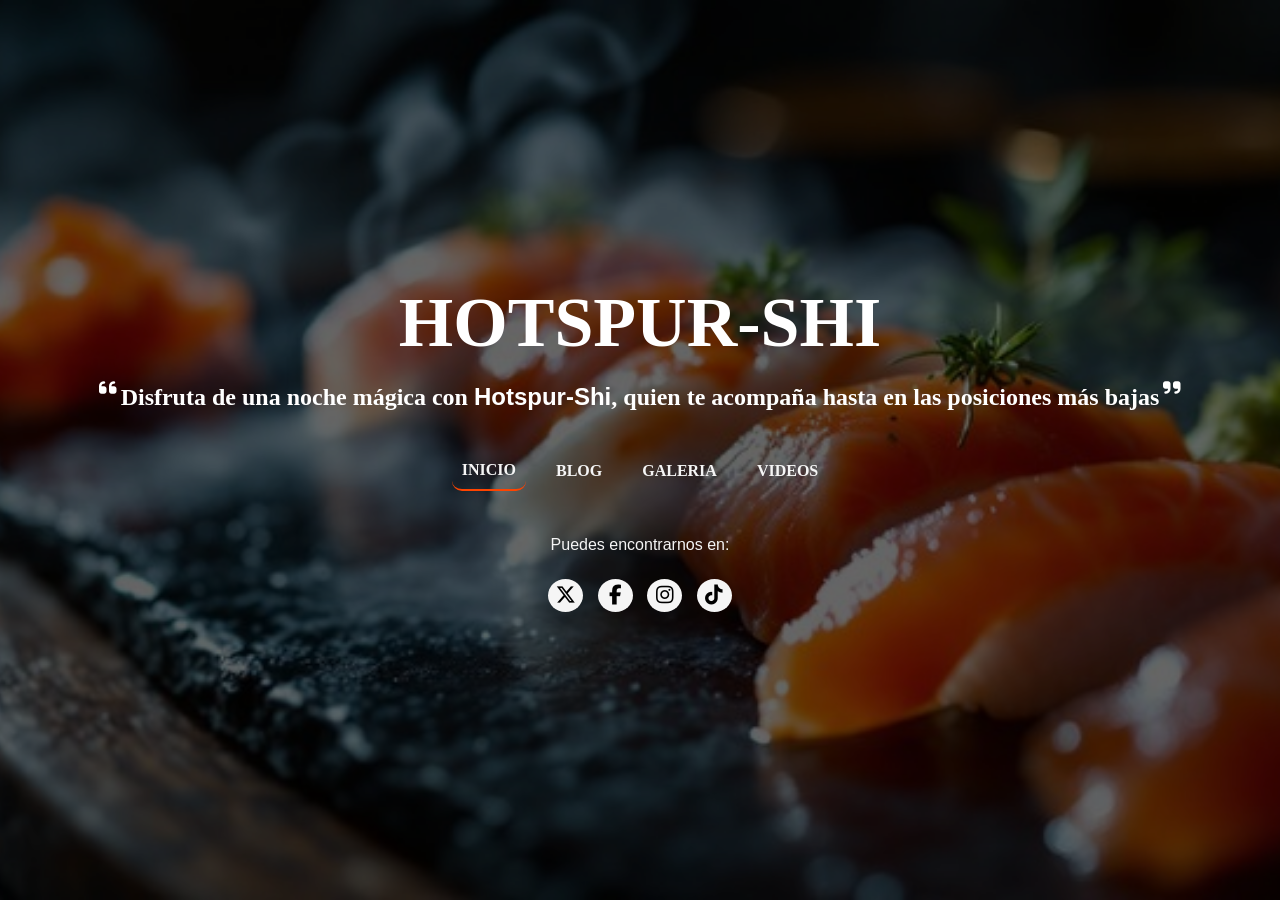
<file: index.html>
<!DOCTYPE html>
<html lang="es">
<head>
    <meta charset="UTF-8">
    <meta name="viewport" content="width=device-width, initial-scale=1.0">
    <title>Hotspur-Shi | Sushi & Football</title>
    <link rel="stylesheet" href="estilos/estiloPrincipal.css">
    <link rel="stylesheet" href="css/all.min.css">
    <link rel="icon" href="img/favicon.png" sizes="512x512" type="image/png">
    <img src="img/fondo-sushi.jpg" alt="Fondo de pantalla" id="fondo-imagen">
</head>
<body>
    <div id="contenedor">
        <main>
            <div id="cabecera">
                <header id="titulo">
                    <h1>HotSpur-Shi</h1>
                    <h2><i class="fa-solid fa-quote-left"></i>Disfruta de una noche mágica con <b>Hotspur-Shi</b>, quien te acompaña hasta en las posiciones más bajas<i class="fa-solid fa-quote-right"></i></h2>
                </header>
                <nav id="menu">
                    <ul>
                        <li><a href="index.html" class="active">Inicio</a></li>
                        <li><a href="../html/blog.html">Blog</a></li>
                        <li><a href="../html/galeria.html">Galeria</a></li>
                        <li><a href="../html/video.html">Videos</a></li>
                    </ul>
                </nav>
            </div>
        </main>
        <div id="pie">
            <footer>
                <p>Puedes encontrarnos en:</p>
                <a href="https://x.com/Nagoya_peru" target="_blank" id="twitter"><i class="fa-brands fa-x-twitter"></i></a>
                <a href="https://www.facebook.com/nagoya.nikkei.peru/" target="_blank" id="facebook"><i class="fa-brands fa-facebook-f"></i></a>
                <a href="https://www.instagram.com/nagoya_peru/?hl=es" target="_blank" id="instagram"><i class="fa-brands fa-instagram"></i></a>
                <a href="https://www.tiktok.com/@nagoyaperu" target="_blank" id="tiktok"><i class="fa-brands fa-tiktok"></i></a>
            </footer>
        </div>
    </div>
</body>
</html>
</file>
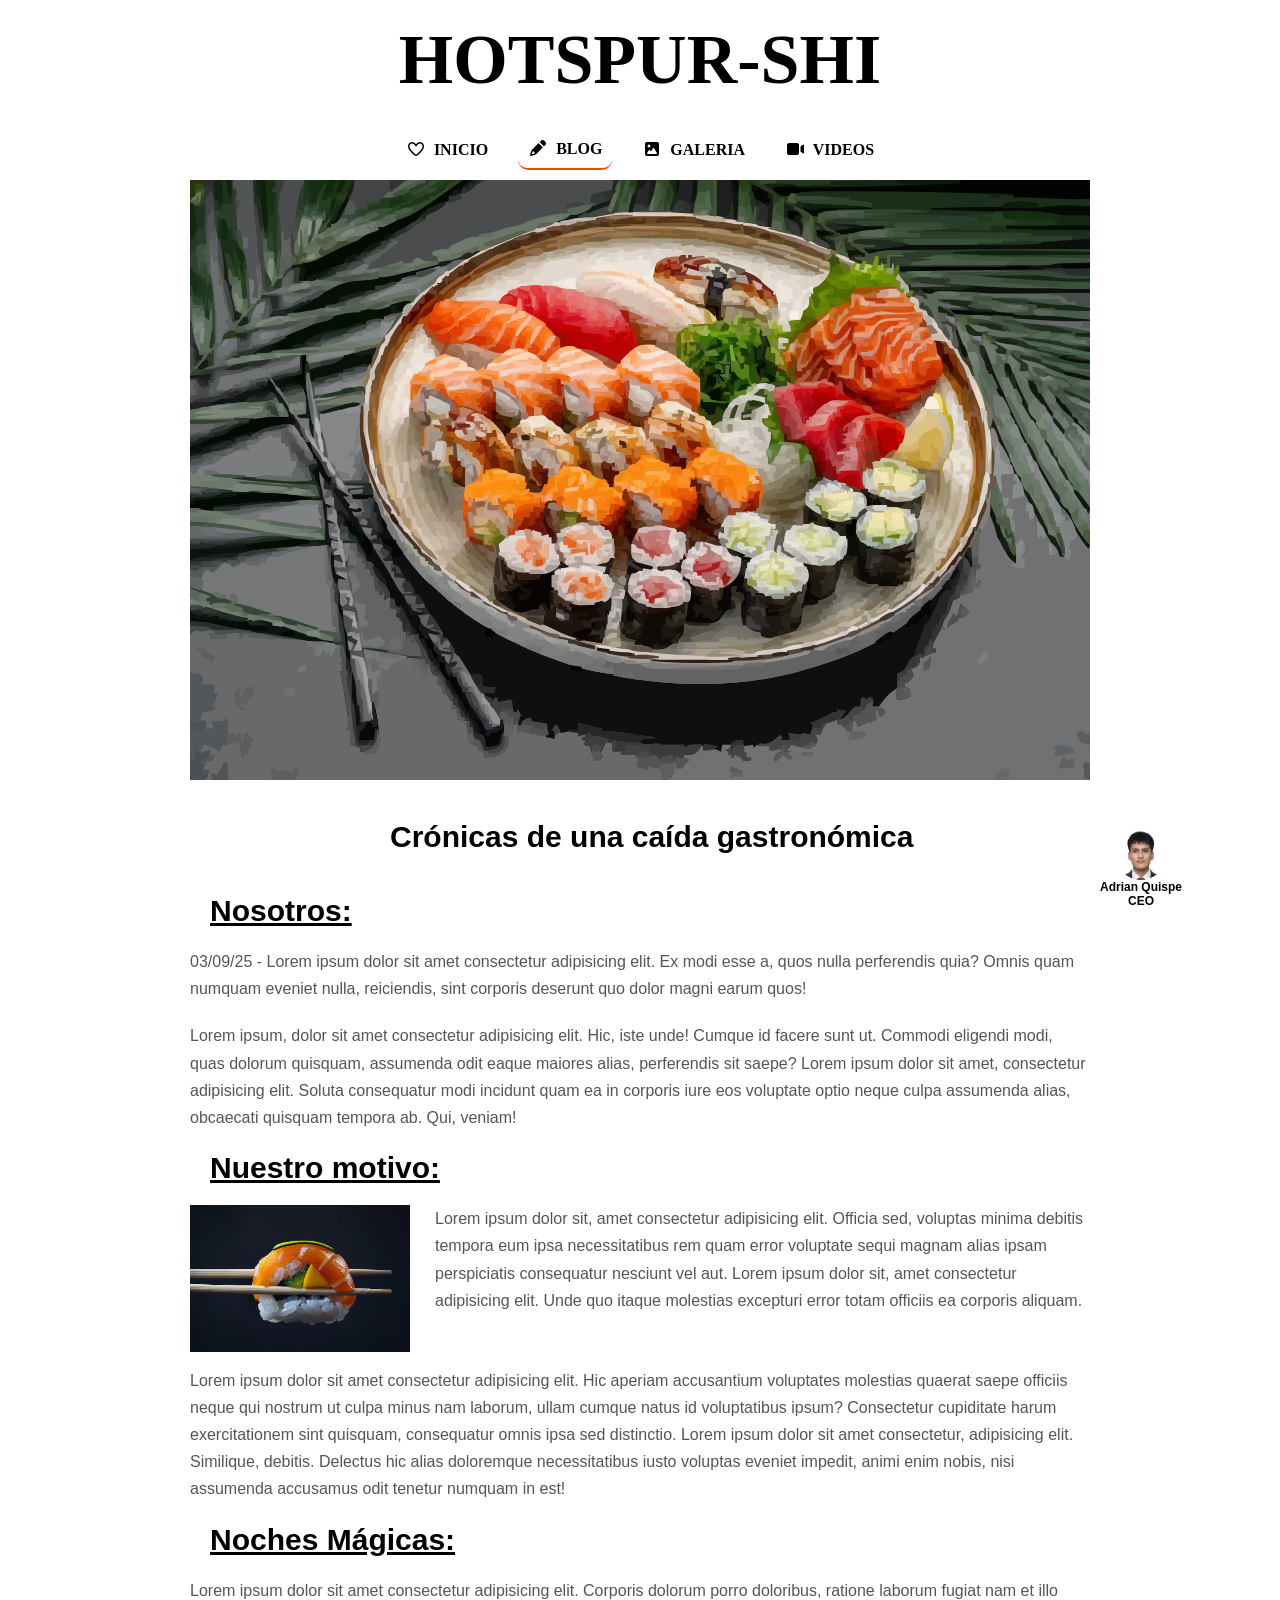
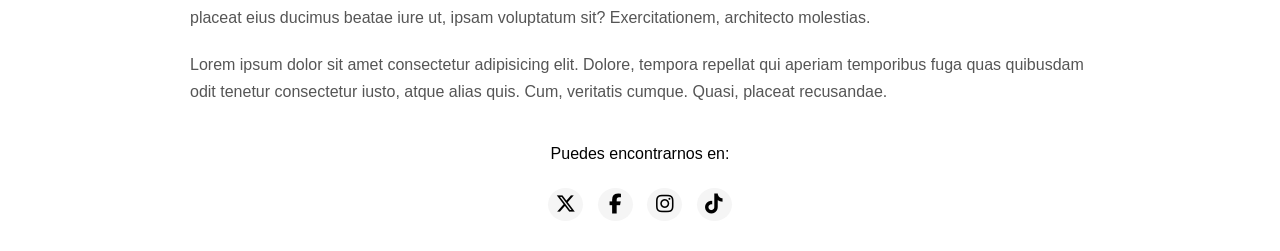
<file: html/blog.html>
<!DOCTYPE html>
<html lang="en">
<head>
    <meta charset="UTF-8">
    <meta name="viewport" content="width=device-width, initial-scale=1.0">
    <title>Hotspur-Shi | Blog</title>
    <link rel="stylesheet" href="/estilos/estiloBlog.css">
    <link rel="stylesheet" href="/css/all.min.css">
    <link rel="icon" href="/img/favicon.png" sizes="512x512" type="image/png">
</head>
<body>
    <div id="contenedor">
        <main>
            <div id="cabecera">
                <header id="titulo">
                    <h1><a href="/index.html">HotSpur-Shi</a></h1>
                </header>
                <nav id="menu">
                    <ul>
                        <li><a href="/index.html"><i class="fa-regular fa-heart"></i>&nbsp Inicio</a></li>
                        <li><a href="/html/blog.html" class="active"><i class="fa-solid fa-pencil"></i>&nbsp Blog</a></li>
                        <li><a href="/html/galeria.html"><i class="fa-solid fa-image"></i>&nbsp Galeria</a></li>
                        <li><a href="/html/video.html" ><i class="fa-solid fa-video"></i>&nbsp Videos</a></li>
                    </ul>
                </nav>
            </div>
            <div id="imagen-central">
                <img src="/img/blog-img.svg" alt="Sushi image">
            </div>
            <div id="contenido">
                <section>
                    <div id="encabezado">
                        <article>
                            <h2>Crónicas de una caída gastronómica</h2>
                        </article>
                        <aside>
                            <img src="/img/Screenshot_20261016_212340_com_masuno_isil_MainActivity.jpg" alt="sushi blog">
                            <h6>Adrian Quispe <br>CEO</h6>
                        </aside>
                    </div>
                    <article>
                        <h3>Nosotros: </h3>    
                    <p>03/09/25 - Lorem ipsum dolor sit amet consectetur adipisicing elit. Ex modi esse a, quos nulla perferendis quia? Omnis quam numquam eveniet nulla, reiciendis, sint corporis deserunt quo dolor magni earum quos!</p>
                    <p>Lorem ipsum, dolor sit amet consectetur adipisicing elit. Hic, iste unde! Cumque id facere sunt ut. Commodi eligendi modi, quas dolorum quisquam, assumenda odit eaque maiores alias, perferendis sit saepe? Lorem ipsum dolor sit amet, consectetur adipisicing elit. Soluta consequatur modi incidunt quam ea in corporis iure eos voluptate optio neque culpa assumenda alias, obcaecati quisquam tempora ab. Qui, veniam!</p>
                    <h3>Nuestro motivo:</h3>
                    </article>
                    <article id="bloque-flotante">
                        <img src="/img/sushi blog.png" alt="sushi" class="sushi flotante">
                        <p>Lorem ipsum dolor sit, amet consectetur adipisicing elit. Officia sed, voluptas minima debitis tempora eum ipsa necessitatibus rem quam error voluptate sequi magnam alias ipsam perspiciatis consequatur nesciunt vel aut. Lorem ipsum dolor sit, amet consectetur adipisicing elit. Unde quo itaque molestias excepturi error totam officiis ea corporis aliquam.</p>
                    </article>
                    <article>
                        <p>Lorem ipsum dolor sit amet consectetur adipisicing elit. Hic aperiam accusantium voluptates molestias quaerat saepe officiis neque qui nostrum ut culpa minus nam laborum, ullam cumque natus id voluptatibus ipsum? Consectetur cupiditate harum exercitationem sint quisquam, consequatur omnis ipsa sed distinctio. Lorem ipsum dolor sit amet consectetur, adipisicing elit. Similique, debitis. Delectus hic alias doloremque necessitatibus iusto voluptas eveniet impedit, animi enim nobis, nisi assumenda accusamus odit tenetur numquam in est!</p>
                        <h3>Noches Mágicas:</h3>
                        <p>Lorem ipsum dolor sit amet consectetur adipisicing elit. Corporis dolorum porro doloribus, ratione laborum fugiat nam et illo placeat eius ducimus beatae iure ut, ipsam voluptatum sit? Exercitationem, architecto molestias.</p>
                        <p>Lorem ipsum dolor sit amet consectetur adipisicing elit. Dolore, tempora repellat qui aperiam temporibus fuga quas quibusdam odit tenetur consectetur iusto, atque alias quis. Cum, veritatis cumque. Quasi, placeat recusandae.</p>
                    </article>
                </section>
            </div>
        </main>
        <div id="pie">
            <footer>
                <p>Puedes encontrarnos en:</p>
                <a href="https://x.com/Nagoya_peru" target="_blank" id="twitter"><i class="fa-brands fa-x-twitter"></i></a>
                <a href="https://www.facebook.com/nagoya.nikkei.peru/" target="_blank" id="facebook"><i class="fa-brands fa-facebook-f"></i></a>
                <a href="https://www.instagram.com/nagoya_peru/?hl=es" target="_blank" id="instagram"><i class="fa-brands fa-instagram"></i></a>
                <a href="https://www.tiktok.com/@nagoyaperu" target="_blank" id="tiktok"><i class="fa-brands fa-tiktok"></i></a>
            </footer>
        </div>
    </div>
</body>
</html>
</file>
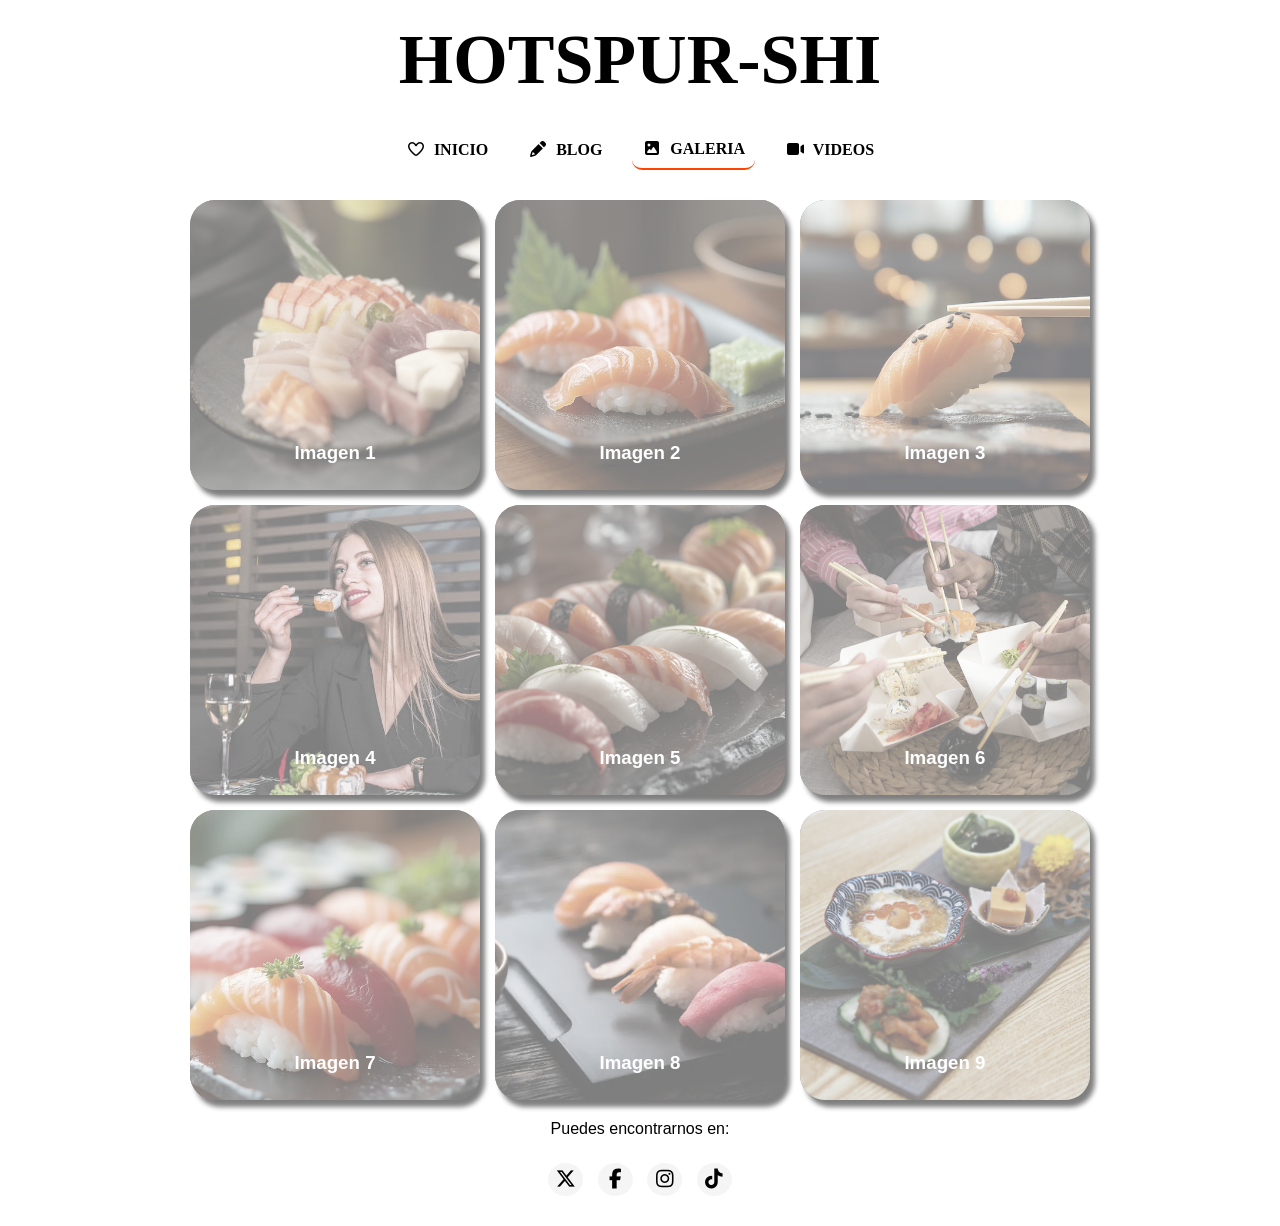
<file: html/galeria.html>
<!DOCTYPE html>
<html lang="en">
<head>
    <meta charset="UTF-8">
    <meta name="viewport" content="width=device-width, initial-scale=1.0">
    <title>Hotspur-Shi | Galeria</title>
    <link rel="stylesheet" href="/estilos/estiloGaleria.css">
    <link rel="stylesheet" href="/css/all.min.css">
    <link rel="icon" href="/img/favicon.png" sizes="512x512" type="image/png">
</head>
<body>
    <div id="contenedor">
        <main>
            <div id="cabecera">
                <header id="titulo">
                    <h1><a href="/index.html">HotSpur-Shi</a></h1>
                </header>
                <nav id="menu">
                    <ul>
                        <li><a href="/index.html"><i class="fa-regular fa-heart"></i>&nbsp Inicio</a></li>
                        <li><a href="/html/blog.html"><i class="fa-solid fa-pencil"></i>&nbsp Blog</a></li>
                        <li><a href="/html/galeria.html" class="active"><i class="fa-solid fa-image"></i>&nbsp Galeria</a></li>
                        <li><a href="/html/video.html" ><i class="fa-solid fa-video"></i>&nbsp Videos</a></li>
                    </ul>
                </nav>
            </div>
            <div id="contenido">
                <section>
                    <article class="img uno">
                        <img src="/img/sushi1.png" alt="sushi1">
                        <div class="texto">
                            <h3>Imagen 1</h3>
                        </div>
                    </article>
                    <article class="img dos">
                        <img src="/img/sushi2.png" alt="sushi2">
                        <div class="texto">
                            <h3>Imagen 2</h3>
                        </div>
                    </article>
                    <article class="img tres">
                        <img src="/img/sushi3.png" alt="sushi3">
                        <div class="texto">
                            <h3>Imagen 3</h3>
                        </div>
                    </article>
                    <article class="img cuatro">
                        <img src="/img/sushi7.jpg" alt="sushi4">
                        <div class="texto">
                            <h3>Imagen 4</h3>
                        </div>
                    </article>
                    <article class="img cinco">
                        <img src="/img/sushi5.png" alt="sushi5">
                        <div class="texto">
                            <h3>Imagen 5</h3>
                        </div>
                    </article>
                    <article class="img seis">
                        <img src="/img/sushi8.png" alt="sushi6">
                        <div class="texto">
                            <h3>Imagen 6</h3>
                        </div>
                    </article>
                    <article class="img siete">
                        <img src="/img/sushi4.png" alt="sushi7">
                        <div class="texto">
                            <h3>Imagen 7</h3>
                        </div>
                    </article>
                    <article class="img ocho">
                        <img src="/img/sushi6.png" alt="sushi8">
                        <div class="texto">
                            <h3>Imagen 8</h3>
                        </div>
                    </article>
                    <article class="img nueve">
                        <img src="/img/sushi9.jpg" alt="sushi9">
                        <div class="texto">
                            <h3>Imagen 9</h3>
                        </div>
                    </article>
                </section>
            </div>
        </main>
        <div id="pie">
            <footer>
                <p>Puedes encontrarnos en:</p>
                <a href="https://x.com/Nagoya_peru" target="_blank" id="twitter"><i class="fa-brands fa-x-twitter"></i></a>
                <a href="https://www.facebook.com/nagoya.nikkei.peru/" target="_blank" id="facebook"><i class="fa-brands fa-facebook-f"></i></a>
                <a href="https://www.instagram.com/nagoya_peru/?hl=es" target="_blank" id="instagram"><i class="fa-brands fa-instagram"></i></a>
                <a href="https://www.tiktok.com/@nagoyaperu" target="_blank" id="tiktok"><i class="fa-brands fa-tiktok"></i></a>
            </footer>
        </div>
    </div>
</body>
</html>
</file>
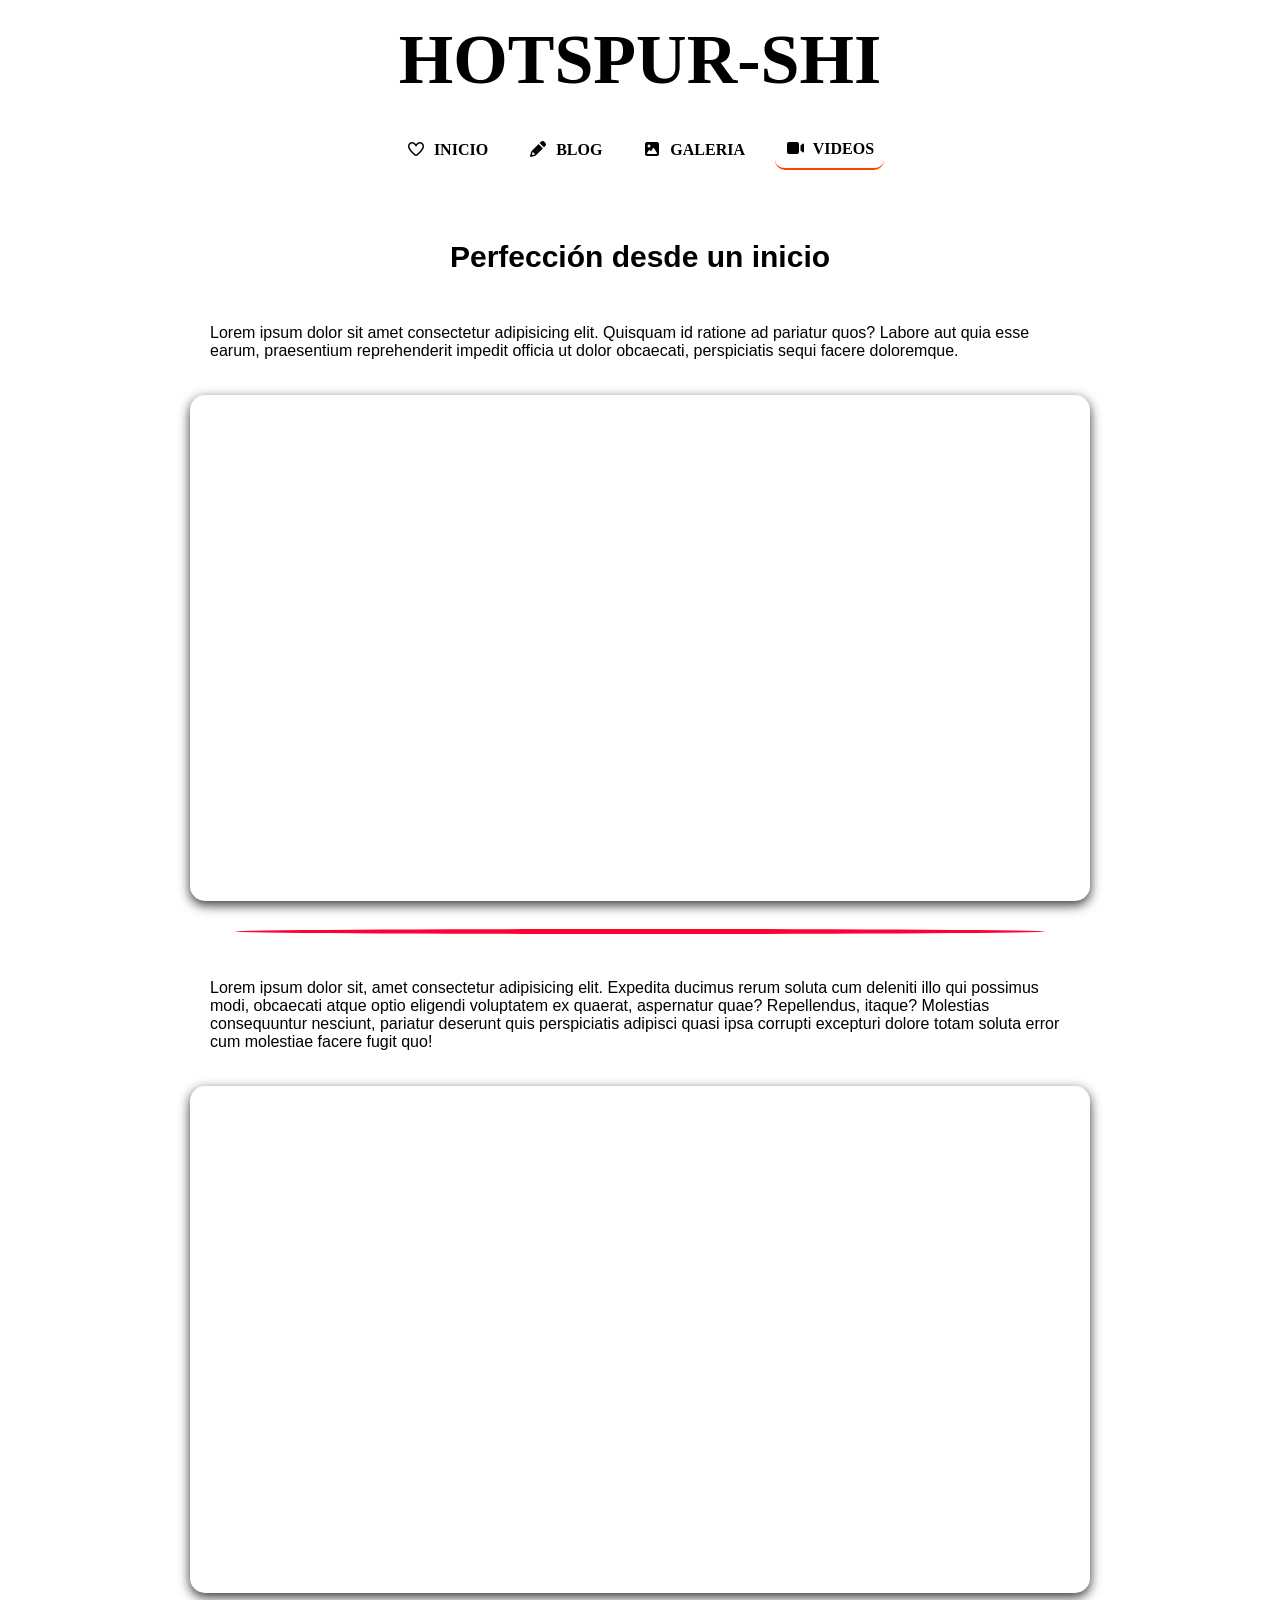
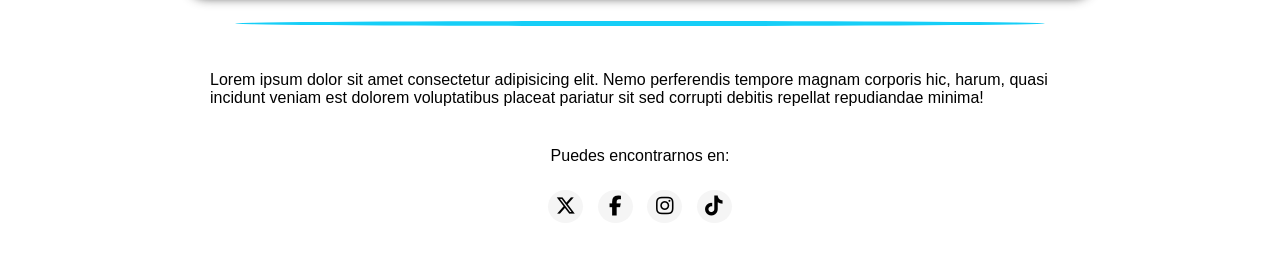
<file: html/video.html>
<!DOCTYPE html>
<html lang="en">
<head>
    <meta charset="UTF-8">
    <meta name="viewport" content="width=device-width, initial-scale=1.0">
    <title>Hotspur-Shi | Videos</title>
    <link rel="stylesheet" href="/estilos/estiloVideo.css">
    <link rel="stylesheet" href="/css/all.min.css">
    <link rel="icon" href="/img/favicon.png" sizes="512x512" type="image/png">
</head>
<body>
     <div id="contenedor">
        <main>
            <div id="cabecera">
                <header id="titulo">
                    <h1><a href="/index.html">HotSpur-Shi</a></h1>
                </header>
                <nav id="menu">
                    <ul>
                        <li><a href="/index.html"><i class="fa-regular fa-heart"></i>&nbsp Inicio</a></li>
                        <li><a href="/html/blog.html" ><i class="fa-solid fa-pencil"></i>&nbsp Blog</a></li>
                        <li><a href="/html/galeria.html"><i class="fa-solid fa-image"></i>&nbsp Galeria</a></li>
                        <li><a href="/html/video.html" class="active"><i class="fa-solid fa-video"></i>&nbsp Videos</a></li>
                    </ul>
                </nav>
            </div>
            <div id="contenido">
                <section>
                    <article>
                    <h2>Perfección desde un inicio</h2>
                    <p>Lorem ipsum dolor sit amet consectetur adipisicing elit. Quisquam id ratione ad pariatur quos? Labore aut quia esse earum, praesentium reprehenderit impedit officia ut dolor obcaecati, perspiciatis sequi facere doloremque.</p>
                </article>
                <article class="caja-video youtube">
                    <div class="video youtube">
                        <iframe width="560" height="315" src="https://www.youtube.com/embed/OhIY76s2YZI?si=4gf_QJWy1lrHNcyK&mute=1" title="YouTube video player" frameborder="0" allow="accelerometer; autoplay; clipboard-write; encrypted-media; gyroscope; picture-in-picture; web-share" referrerpolicy="strict-origin-when-cross-origin" allowfullscreen></iframe>
                    </div>
                    <br><hr>
                </article>
                <article>
                    <p>Lorem ipsum dolor sit, amet consectetur adipisicing elit. Expedita ducimus rerum soluta cum deleniti illo qui possimus modi, obcaecati atque optio eligendi voluptatem ex quaerat, aspernatur quae? Repellendus, itaque? Molestias consequuntur nesciunt, pariatur deserunt quis perspiciatis adipisci quasi ipsa corrupti excepturi dolore totam soluta error cum molestiae facere fugit quo!</p>
                </article>
                <article class="caja-video vimeo">
                    <div class="video vimeo">
                        <div style="padding:56.25% 0 0 0;position:relative;"><iframe src="https://player.vimeo.com/video/1151879622?badge=0&amp;autopause=0&amp;player_id=0&amp;app_id=58479" frameborder="0" allow="autoplay; fullscreen; picture-in-picture; clipboard-write; encrypted-media; web-share" referrerpolicy="strict-origin-when-cross-origin" style="position:absolute;top:0;left:0;width:100%;height:100%;" title="SUSHI MASTERY - Cinematic Food Video"></iframe></div><script src="https://player.vimeo.com/api/player.js"></script>
                    </div>
                    <br><hr>
                </article>
                <article>
                    <p>Lorem ipsum dolor sit amet consectetur adipisicing elit. Nemo perferendis tempore magnam corporis hic, harum, quasi incidunt veniam est dolorem voluptatibus placeat pariatur sit sed corrupti debitis repellat repudiandae minima!</p>
                </article>
                </section>
            </div>
        </main>
        <div id="pie">
            <footer>
                <p>Puedes encontrarnos en:</p>
                <a href="https://x.com/Nagoya_peru" target="_blank" id="twitter"><i class="fa-brands fa-x-twitter"></i></a>
                <a href="https://www.facebook.com/nagoya.nikkei.peru/" target="_blank" id="facebook"><i class="fa-brands fa-facebook-f"></i></a>
                <a href="https://www.instagram.com/nagoya_peru/?hl=es" target="_blank" id="instagram"><i class="fa-brands fa-instagram"></i></a>
                <a href="https://www.tiktok.com/@nagoyaperu" target="_blank" id="tiktok"><i class="fa-brands fa-tiktok"></i></a>
            </footer>
        </div>
    </div>
</body>
</html>
</file>
<file: estilos/estiloPrincipal.css>
*{
    margin: 0;
    padding: 0;
    box-sizing: border-box;
    font-family: sans-serif;
}
html, body{
    width: 100%;
    overflow: hidden;
}
#fondo-imagen{
    width: 100%;
    height: 100%;
    object-fit: cover;
    position: fixed;
    top: 0;
    left: 0;
    z-index: -1;
    filter: brightness(0.4);
}
#contenedor{
    display: flex;
    flex-direction: column;
    align-items: center;
    justify-content: center;
    height: 100vh;
    gap: 15px;
}

#cabecera #titulo h1{
    text-transform: uppercase;
    text-align: center;
    font-family: "Ink Free";
    font-size: 70px;
    margin-bottom: 20px;
    color: white;
}
#cabecera #titulo h2{
    text-align: center;
    margin-bottom: 30px;
    color: white;
    font-family: "Comic Sans MS";
}

#cabecera #titulo .fa-solid{
    font-size: 20px;
    position: relative;
    bottom: 10px;
}
#cabecera ul{
    display: flex;
    flex-direction: row;
    justify-content: center;
    align-items: center;
    list-style-type: none;
}
#cabecera ul a{
    margin: 10px;
    padding: 10px;
    font-family: "Ink Free";
    color: whitesmoke;
    display: inline-block;
    text-decoration: none;
    border-radius: 10px;
    text-transform: uppercase;
    font-weight: bold;
    transition: 0.7s ease;
}
#cabecera ul a:hover{
    background-color: #aaaaaa;
    transform: scale(1.05);
}
#menu a.active{
    border-bottom: 2px solid #ff4400;
    font-weight: bold;
}
#menu a.active:hover{
    color: #ffffff;
    border-bottom: 2px solid #aaaaaa;
    background-color: #aaaaaa;
    transform: scale(1.05);
}
#pie{
    display: flex;
    flex-direction: row;
    justify-content: center;
    align-items: center;
    text-align: center;
}
#pie p{
    margin: 20px;
    color: whitesmoke;
}
#pie a{
    display: inline-block;
    background-color: whitesmoke;
    border-radius: 50%;
    margin: 5px;
    padding: 5px;
    color: black;
    font-size: 20px;
    transition: 1s ease;
}

#pie #twitter:hover{
    background-color: black;
    color: white;
    transform: scale(1.20);
}
#pie #facebook:hover{
    background-color: #0866FF;
    color: white;
    transform: scale(1.20);
}
#pie #instagram:hover{
    color: white;
    background-image: url(/img/fondo-colorido.png);
    background-size: 100% 100%;
    background-position: center;
    transform: scale(1.20);
}
#pie #tiktok:hover{
    background-color: black;
    text-shadow: 2px 0 0.9px #fe2c55, -2px 0 0.9px #24ECE7;
    color: white;
    transform: scale(1.20);
}
</file>
<file: estilos/estiloBlog.css>
*{
    margin: 0;
    padding: 0;
    box-sizing: border-box;
    font-family: sans-serif;
}
html, body{
    margin: 0;
    padding: 0;
    width: 100%;
    height: 100%;
}
#cabecera{
    background-color: white;
    width: 100%;
    position: sticky;
    top: 0;
    z-index: 1000;

}
#cabecera #titulo a{
    display: block;
    text-decoration: none;
    text-transform: uppercase;
    text-align: center;
    font-family: "Ink Free";
    font-size: 70px;
    margin-top: 20px;
    margin-bottom: 20px;
    color: black;
    transition: 0.7s ease;
}
#cabecera #titulo h1 a:hover{
    color: #555555;
    transform: scale(1.05);
}
#cabecera ul{
    display: flex;
    flex-direction: row;
    justify-content: center;
    align-items: center;
    list-style-type: none;
}
#cabecera ul a{
    margin: 10px;
    padding: 10px;
    font-family: "Ink Free";
    color: black;
    display: inline-block;
    text-decoration: none;
    border-radius: 10px;
    text-transform: uppercase;
    font-weight: bold;
    transition: 0.7s ease;
}

#cabecera ul a:hover{
    color: #ffffff;
    background-color: #aaaaaa;
    transform: scale(1.05);
}
#menu a.active{
    border-bottom: 2px solid #ff4400;
    font-weight: bold;
}
#menu a.active:hover{
    color: #ffffff;
    border-bottom: 2px solid #aaaaaa;
    background-color: #aaaaaa;
    transform: scale(1.05);
}
#imagen-central{
    display: flex;
    flex-direction: column;
    align-items: center;
    width: 100%;
    height: 100% 
}
#imagen-central img{
    display: block;
    width: 900px;
}
#contenido{
    display: flex;
    flex-direction: column;
    justify-content: center;
    align-items: center;
    width: 100%;
    max-width: 900px;
    margin: 0 auto;
}
section{
    display: flex;
    flex-direction: column;
    align-items: flex-start;
    width: 100%;
}
.cabecera-articulo{
    display: flex;
    flex-direction: row;
    justify-content: space-between;
    align-items: center;
    width: 100%;
    margin: 20px 0;
}
section h2, section h3{
    font-size:  30px;
    margin: 20px;
    flex: 1;
}
section h2{
    position: relative;
    left: 20vh;
    margin-top: 40px;
    text-align: center;
}
section h3{
    text-align: left;
    text-decoration: underline;
}
section aside{
    position: absolute;
    text-align: center;
    left: 1100px;
    top: 830px;
    transition: 0.7s ease;
    z-index: 10000;
}
section aside h6{
    font-family: "Arial";
    font-size: 12px;
    margin: 0 0 5px 0;
    font-weight: 600;
}
section aside:hover{
    color: #555555;
    transform: scale(1.05);
}
section aside img{
    width: 50px;
    height: 50px;
    border-radius: 50%;
    object-fit: cover;
    display: block;
    margin: 0 auto;
}

section #bloque-flotante{
    display: block;
    width: 100%;
}
section .sushi.flotante{
    float: left;
    width: 220px;
    height: auto;
    margin-right: 25px;
    margin-bottom: 15px;
    object-fit: cover;
    z-index: 2;
    transition: 0.7s ease;
}
section .sushi.flotante:hover{
    transform: translateY(-6px);
}
section p{
    /* width: 100%; */
    margin-bottom: 20px;
    line-height: 1.7;
    color: #555;
    font-size: 16px;
}
#pie{
    display: flex;
    flex-direction: row;
    justify-content: center;
    align-items: center;
    text-align: center;
}
#pie p{
    margin: 20px;
    color: black;
}
#pie a{
    display: inline-block;
    background-color: whitesmoke;
    border-radius: 50%;
    margin: 5px;
    margin-bottom: 30px;
    padding: 5px;
    color: black;
    font-size: 20px;
    transition: 1s ease;
}

#pie #twitter:hover{
    background-color: black;
    color: white;
    transform: scale(1.20);
}
#pie #facebook:hover{
    background-color: #0866FF;
    color: white;
    transform: scale(1.20);
}
#pie #instagram:hover{
    color: white;
    background-image: url(/img/fondo-colorido.png);
    background-size: 100% 100%;
    background-position: center;
    transform: scale(1.20);
}
#pie #tiktok:hover{
    background-color: black;
    text-shadow: 2px 0 0.9px #fe2c55, -2px 0 0.9px #24ECE7;
    color: white;
    transform: scale(1.20);
}
</file>
<file: estilos/estiloGaleria.css>
*{
    margin: 0;
    padding: 0;
    box-sizing: border-box;
    font-family: sans-serif;
}
html, body{
    margin: 0;
    padding: 0;
    width: 100%;
    height: 100%;
}
#cabecera{
    background-color: white;
    width: 100%;
    position: sticky;
    top: 0;
    z-index: 1000;
}
#cabecera #titulo a{
    display: block;
    text-decoration: none;
    text-transform: uppercase;
    text-align: center;
    font-family: "Ink Free";
    font-size: 70px;
    margin-top: 20px;
    margin-bottom: 20px;
    color: black;
    transition: 0.7s ease;
}
#cabecera #titulo h1 a:hover{
    color: #555555;
    transform: scale(1.05);
}
#cabecera ul{
    display: flex;
    flex-direction: row;
    justify-content: center;
    align-items: center;
    list-style-type: none;
}
#cabecera ul a{
    margin: 10px;
    padding: 10px;
    font-family: "Ink Free";
    color: black;
    display: inline-block;
    text-decoration: none;
    border-radius: 10px;
    text-transform: uppercase;
    font-weight: bold;
    transition: 0.7s ease;
}
#menu a.active{
    border-bottom: 2px solid #ff4400;
    font-weight: bold;
}
#menu a.active:hover{
    color: #ffffff;
    border-bottom: 2px solid #aaaaaa;
    background-color: #aaaaaa;
    transform: scale(1.05);
}
#cabecera ul a:hover{
    color: #ffffff;
    background-color: #aaaaaa;
    transform: scale(1.05);
}
#contenido{
    display: flex;
    flex-direction: row;
    justify-content: center;
    align-items: center;
    width: 100%;
    max-width: 900px;
    margin: 0 auto;
    
}
section{
    display: flex;
    flex-direction: row;
    flex-wrap: wrap;
    justify-content: flex-start;
    gap: 15px;
    width: 100%;
    margin-top: 20px;
}
section .img{
    flex: 0 0 calc((100% - 30px) / 3);
    aspect-ratio: 1 / 1;
    position: relative;
    border-radius: 25px;
    background-color: #1E2329;
    color: white;
    transition: 0.5s ease;
    opacity: 0.5;
    overflow: hidden;
    filter: grayscale(40%);
    box-shadow: 5px 7px 5px black;
}
section .img:hover{
    transform: translateY(-6px);
    transition: 0.4s ease;
    filter: grayscale(0%);
    opacity: 1; 
}
section .img img{
    display: block;
    width: 100%;
    height: 100%;
    object-fit: cover;
}
.texto{
    width: 100%;
    height: 200px;
    padding: 10px;
    position: absolute;
    text-align: center;
    top: 80%;
}
.cabecera-articulo{
    display: flex;
    flex-direction: row;
    flex-wrap: wrap;
    justify-content: space-between;
    align-items: center;
    width: 100%;
    margin: 20px 0;
}
#pie{
    display: flex;
    flex-direction: row;
    justify-content: center;
    align-items: center;
    text-align: center;
}
#pie p{
    margin: 20px;
    color: black;
}
#pie a{
    display: inline-block;
    background-color: whitesmoke;
    border-radius: 50%;
    margin: 5px;
    margin-bottom: 30px;
    padding: 5px;
    color: black;
    font-size: 20px;
    transition: 1s ease;
}

#pie #twitter:hover{
    background-color: black;
    color: white;
    transform: scale(1.20);
}
#pie #facebook:hover{
    background-color: #0866FF;
    color: white;
    transform: scale(1.20);
}
#pie #instagram:hover{
    color: white;
    background-image: url(/img/fondo-colorido.png);
    background-size: 100% 100%;
    background-position: center;
    transform: scale(1.20);
}
#pie #tiktok:hover{
    background-color: black;
    text-shadow: 2px 0 0.9px #fe2c55, -2px 0 0.9px #24ECE7;
    color: white;
    transform: scale(1.20);
}
</file>
<file: estilos/estiloVideo.css>
*{
    margin: 0;
    padding: 0;
    box-sizing: border-box;
    font-family: sans-serif;
}
html, body{
    margin: 0;
    padding: 0;
    width: 100%;
    height: 100%;
}
#cabecera{
    background-color: white;
    width: 100%;
    position: sticky;
    top: 0;
    z-index: 1000;

}
#cabecera #titulo a{
    display: block;
    text-decoration: none;
    text-transform: uppercase;
    text-align: center;
    font-family: "Ink Free";
    font-size: 70px;
    margin-top: 20px;
    margin-bottom: 20px;
    color: black;
    transition: 0.7s ease;
}
#cabecera #titulo h1 a:hover{
    color: #555555;
    transform: scale(1.05);
}
#cabecera ul{
    display: flex;
    flex-direction: row;
    justify-content: center;
    align-items: center;
    list-style-type: none;
}
#cabecera ul a{
    margin: 10px;
    padding: 10px;
    font-family: "Ink Free";
    color: black;
    display: inline-block;
    text-decoration: none;
    border-radius: 10px;
    text-transform: uppercase;
    font-weight: bold;
    transition: 0.7s ease;
}

#cabecera ul a:hover{
    color: #ffffff;
    background-color: #aaaaaa;
    transform: scale(1.05);
}
#menu a.active{
    border-bottom: 2px solid #ff4400;
    font-weight: bold;
}
#menu a.active:hover{
    color: #ffffff;
    border-bottom: 2px solid #aaaaaa;
    background-color: #aaaaaa;
    transform: scale(1.05);
}
section{
    display: flex;
    flex-direction: row;
    flex-wrap: wrap;
    justify-content: flex-start;
    gap: 15px;
    width: 100%;
    margin-top: 20px;
}
section h2{
    font-size:  30px;
    margin: 20px;
    flex: 1;
}
section h2{
    margin-top: 40px;
    margin-bottom: 50px;
    text-align: center;
}
#contenido{
    display: flex;
    flex-direction: row;
    justify-content: center;
    align-items: center;
    width: 100%;
    max-width: 900px;
    margin: 0 auto;
}
.caja-video{
    display: flex;
    flex-direction: column;
    align-items: center;
    width: 100%;
    position: relative;
    transition: 0.7s ease;
}
.caja-video.youtube hr{
    border: none;
    height: 5px;
    border-radius: 50%;
    background-color: #FF0033;
    width: 90%;
    margin: 10px auto;
    transition: box-shadow 0.3s ease;
}
.caja-video.vimeo hr{
    border: none;
    height: 5px;
    border-radius: 50%;
    background-color: #16CEF7;
    width: 90%;
    margin: 10px auto;
    transition: box-shadow 0.3s ease;
}
.caja-video .video{
    width: 100%;
    border-radius: 15px;
    overflow: hidden;
    box-shadow: 0 4px 12px #333333;
    transition: 0.7s ease;
    
}
.caja-video:hover{
    transform: translateY(-7px);
}
.caja-video.youtube:hover hr{
    transition: 1s ease;
    box-shadow: 0 0 50px 20px #FF0033;
}
.caja-video.vimeo:hover hr{
    transition: 1s ease;
    box-shadow: 0 0 50px 20px #16CEF7;
}
.video.youtube iframe{
    width: 100%;
    aspect-ratio: 16 / 9;
    height: auto;
    display: block;
}
article p{
    margin: 20px;
}
#pie{
    display: flex;
    flex-direction: row;
    justify-content: center;
    align-items: center;
    text-align: center;
}
#pie p{
    margin: 20px;
    color: black;
}
#pie a{
    display: inline-block;
    background-color: whitesmoke;
    border-radius: 50%;
    margin: 5px;
    margin-bottom: 30px;
    padding: 5px;
    color: black;
    font-size: 20px;
    transition: 1s ease;
}
#pie #twitter:hover{
    background-color: black;
    color: white;
    transform: scale(1.20);
}
#pie #facebook:hover{
    background-color: #0866FF;
    color: white;
    transform: scale(1.20);
}
#pie #instagram:hover{
    color: white;
    background-image: url(/img/fondo-colorido.png);
    background-size: 100% 100%;
    background-position: center;
    transform: scale(1.20);
}
#pie #tiktok:hover{
    background-color: black;
    text-shadow: 2px 0 0.9px #fe2c55, -2px 0 0.9px #24ECE7;
    color: white;
    transform: scale(1.20);
}
</file>
